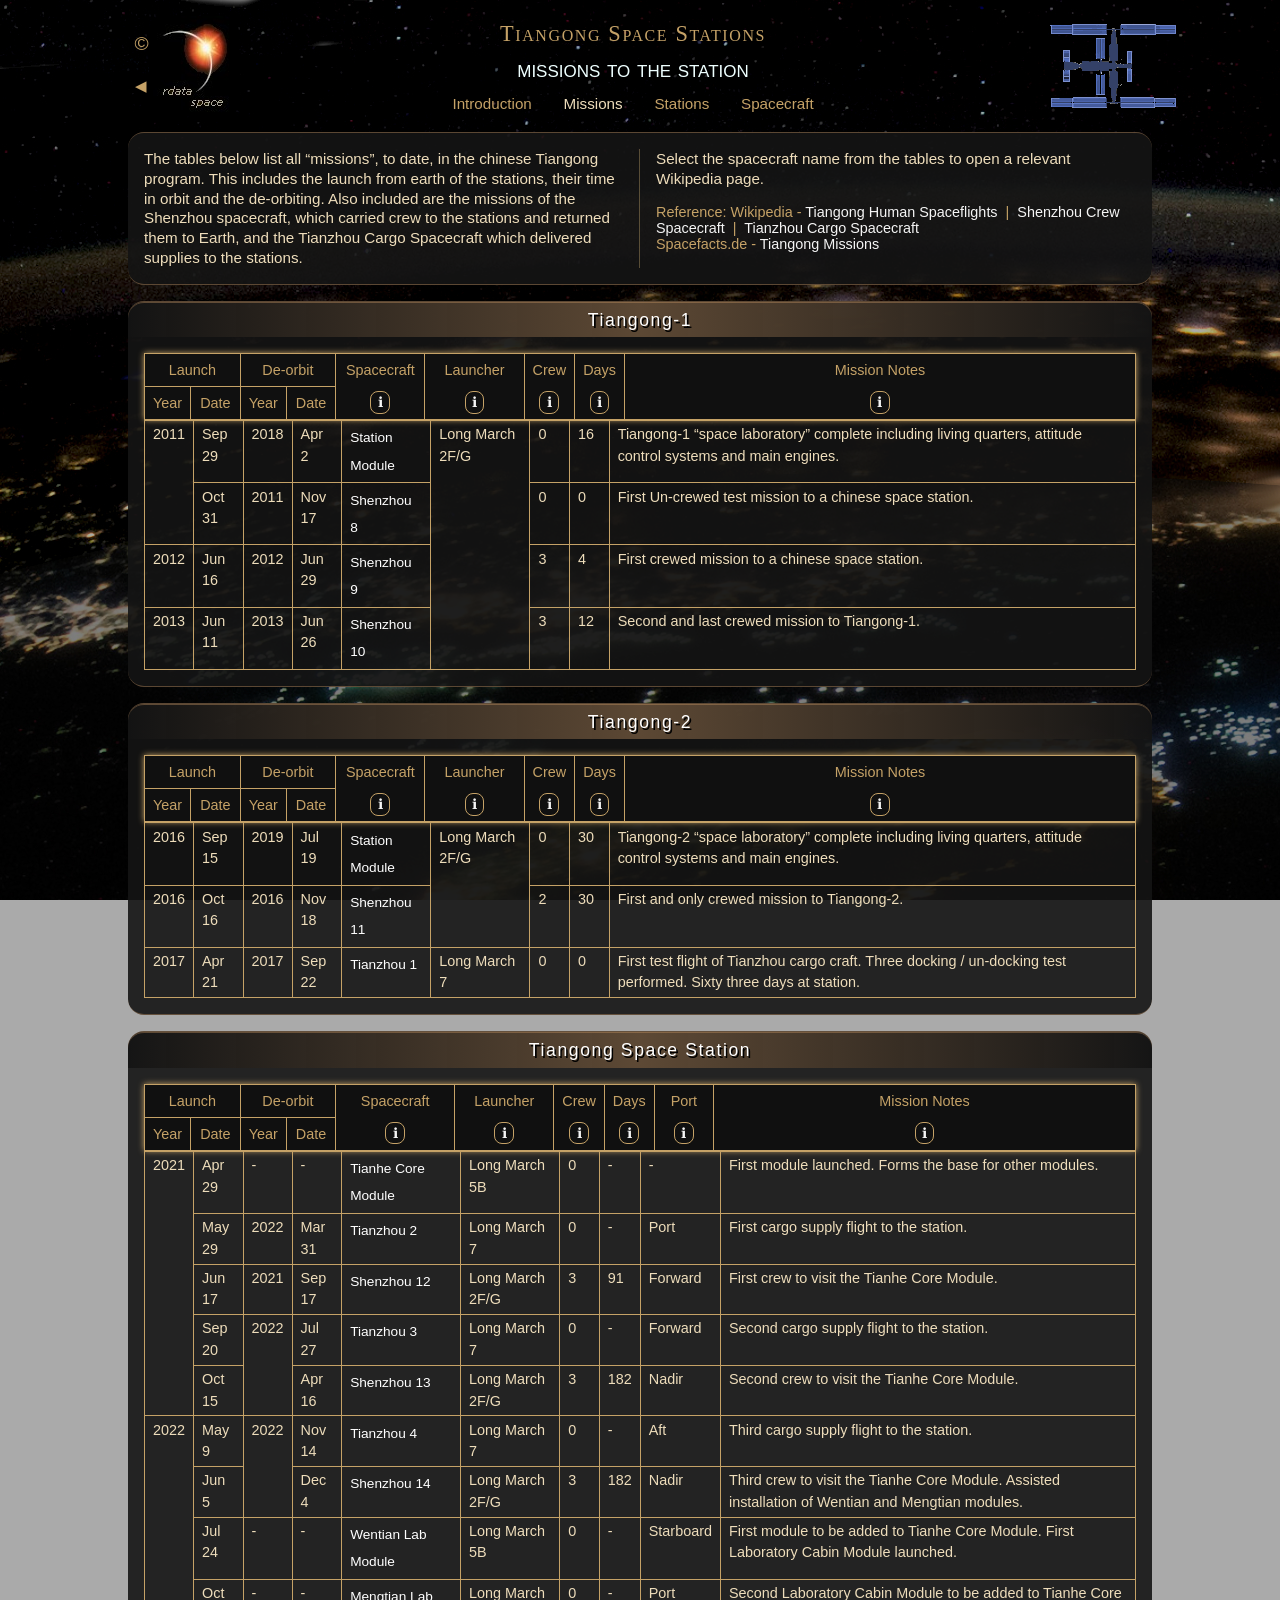
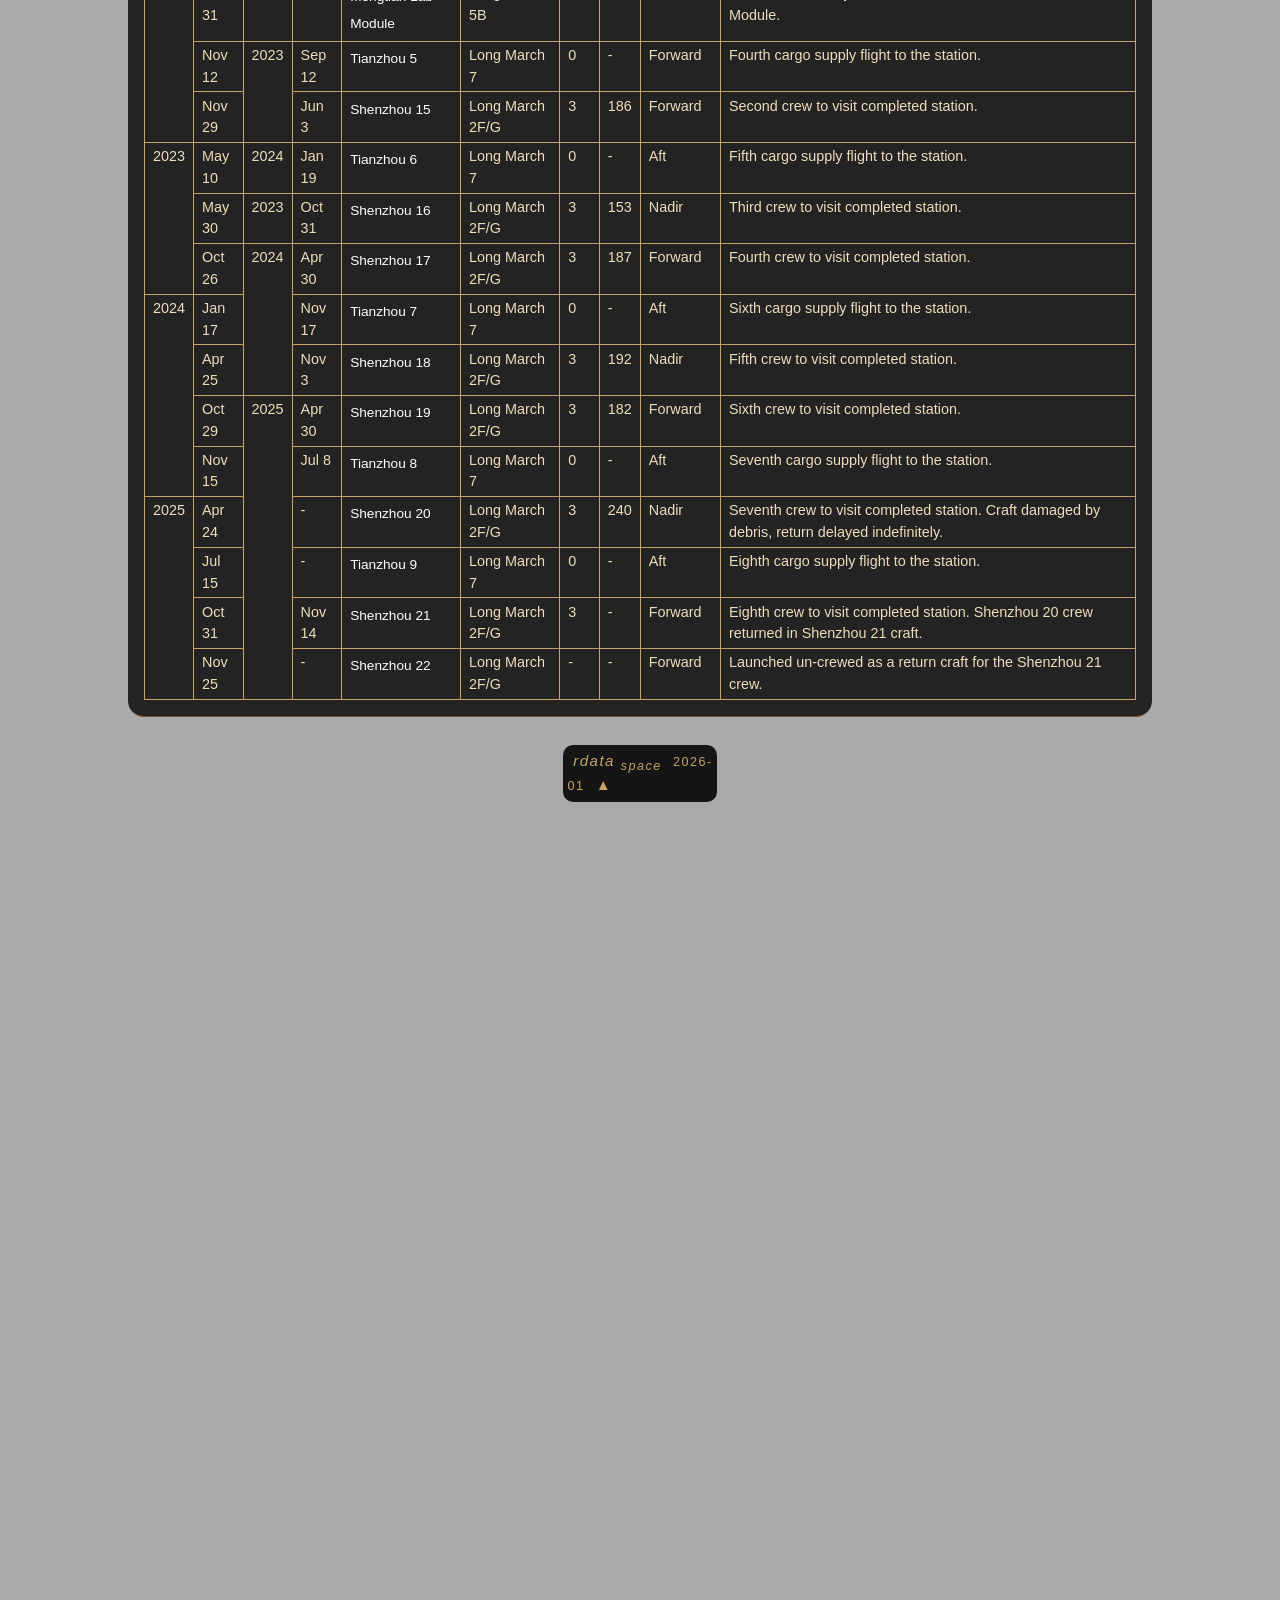
<file: tiangong-missions.html>
<!DOCTYPE html>

<html lang="en-US">

<!-- Head -->

	<head>
		<meta charset="utf-8">
		<meta name="author" content="rdataspace">
		<meta name="description" content="Summary of the construction and operation of the Tiangong Space Stations">
		<title>Tiangong Missions</title>
		<link rel="stylesheet" type="text/css" href="tiangong.css">
		<link rel="Shortcut Icon" href="rdata.ico" type="image/x-icon">
	</head>
	
	<body class="background backTiangong">

		<!-- Header -->

		<div class="gridHeader">
			<div class="flexRow-sb">
				<div class="flexCol">
					<a class="hlink" href="https://creativecommons.org/publicdomain/zero/1.0/" title="External link to license site" target="_blank" style="margin: 1rem 0rem 1.2rem 0rem; font-size: larger;">&#169;</a>
					<a class="hlink" href="https://rdataspace.github.io/portal/" title="Go to rdataspace Portal">&#9664;</a>
				</div>	
				<a class="ilink" href="https://rdataspace.github.io/portal/" title="Go to rdataspace Portal"><img src="images/logo-rdataspace.jpg" alt="rdataspace logo" ></a>
			</div>

			<div class="flexCol" style="margin-left: 2%;">
				<div class="headerText-1">Tiangong Space Stations</div>
				<div class="headerText-2">missions to the station</div>
				<div class="flexRow-sb" style="width: 45%;">
					<a class="hlink" href="index.html" title="Introduction page">Introduction</a>
					<p>Missions</p>
					<a class="hlink" href="tiangong-stations.html" title="Stations Detail page">Stations</a>
					<a class="hlink" href="tiangong-spacecraft.html" title="Spacecraft page">Spacecraft</a>
				</div>
			</div>
				
			<img src="images/tiangong-header-pic.png" alt="ISS Header Pic">
		</div>	

		<!-- Missions Table -->

		<section>

			<div class="grid-2col">

				<!-- Left col -->
			
				<div class="leftCol">
					<p>The tables below list all <q>missions</q>, to date, in the chinese Tiangong program. This includes the launch from earth of the stations, their time in orbit and the de-orbiting. Also included are the missions of the Shenzhou spacecraft, which carried crew to the stations and returned them to Earth, and the Tianzhou Cargo Spacecraft which delivered supplies to the stations.</p>
				</div>

				<!-- Right col -->

				<div class="rightCol mb0">
					<p>Select the spacecraft name from the tables to open a relevant Wikipedia page.</p>
					<p class="color-small">Reference: Wikipedia - <a class="elink" href="https://en.wikipedia.org/wiki/List_of_human_spaceflights_in_Tiangong_Program" target="_blank" title="External Link - Wikipedia - Tiangong Human Spaceflights">Tiangong Human Spaceflights</a>&nbsp;&nbsp;|&nbsp;&nbsp;<a class="elink" href="https://en.wikipedia.org/wiki/Shenzhou_(spacecraft)" target="_blank" title="External Link - Wikipedia - Shenzhou Crew Spacecraft">Shenzhou Crew Spacecraft</a>&nbsp;&nbsp;|&nbsp;&nbsp;<a class="elink" href="https://en.wikipedia.org/wiki/Tianzhou_(spacecraft)" target="_blank" title="External Link - Wikipedia - Tianzhou Cargo Spacecraft">Tianzhou Cargo Spacecraft</a><br>Spacefacts.de - <a class="elink" href="https://www.spacefacts.de/english/bio_tiangong.htm" target="_blank" title="External Link - Spacefacts - Missions">Tiangong Missions</a></p>
				</div>		
			</div>
		</section>

		<!-- Tiangong-1 -->

		<section>
			<div class="barH1"><h1>Tiangong-1</h1>
			</div>
			<div class="oneCol">

				<!-- Table Header -->

				<table class="mb0 shadow-gold" style="width: 100%;">
					<tr>
						<td class="tdHead" colspan="2">Launch</td>
						<td class="tdHead" colspan="2">De-orbit</td>
						<td class="tdHead" width="9%" rowspan="2">Spacecraft
							<div class="tableNote-button">
								<span class="tableNote-symbol">&nbsp;&#8505;&nbsp;</span>
								<div class="tableNote shadow">
									<p class="tableNote-text">Station component or crewed spacecraft</p>
								</div>
							</div>
						</td>

						<td class="tdHead" width="10%" rowspan="2">Launcher
							<div class="tableNote-button">
								<span class="tableNote-symbol">&nbsp;&#8505;&nbsp;</span>
								<div class="tableNote shadow">
									<p class="tableNote-text">Used to carry station module or spacecraft into orbit</p>
								</div>
							</div>
						</td>

						<td class="tdHead" width="4%" rowspan="2">Crew
							<div class="tableNote-button">
								<span class="tableNote-symbol">&nbsp;&#8505;&nbsp;</span>
								<div class="tableNote shadow">
									<p class="tableNote-text">&nbsp;Number of crew launched on spacecraft</p>
								</div>
							</div>
						</td>

						<td class="tdHead" width="4%" rowspan="2">Days
							<div class="tableNote-button">
								<span class="tableNote-symbol">&nbsp;&#8505;&nbsp;</span>
								<div class="tableNote shadow">
									<p class="tableNote-text">&nbsp;Total days crew occupied the station</p>
								</div>
							</div>
						</td>

						<td class="tdHead" width="" rowspan="2">Mission Notes
							<div class="tableNote-button">
								<span class="tableNote-symbol">&nbsp;&#8505;&nbsp;</span>
								<div class="tableNote shadow" style="margin-left: 49%;">
									<p class="tableNote-text">General notes on the mission</p>
								</div>
							</div>
						</td>
					</tr>

					<tr>
						<td class="tdHead" width="3.6%">Year</td>
						<td class="tdHead" width="5%">Date</td>
						<td class="tdHead" width="3.6%">Year</td>
						<td class="tdHead" width="5%">Date</td>
					</tr>
				</table>

				<!-- Table Body -->

				<table class="mb shadow" style="width: 100%;">
					<tr>
						<td width="3.6%" rowspan="2">2011</td>
						<td width="5%">Sep 29</td>
						<td width="3.6%">2018</td>
						<td width="5%">Apr 2</td>
						<td width="9%"><a class="tlink" href="https://en.wikipedia.org/wiki/Tiangong-1" target="_blank" title="External Link - Wikipedia">Station Module</a></td>
						<td width="10%" rowspan="4">Long March 2F/G</td>
						<td width="4%">0</td>
						<td width="4%">16</td>			
						<td>Tiangong-1 <q>space laboratory</q> complete including living quarters, attitude control systems and main engines.</td>
					</tr>

					<tr>
						<td>Oct 31</td>
						<td>2011</td>
						<td>Nov 17</td>
						<td><a class="tlink" href="https://en.wikipedia.org/wiki/Shenzhou_8" target="_blank" title="External Link - Wikipedia">Shenzhou 8</a></td>
						<td>0</td>
						<td>0</td>
						<td>First Un-crewed test mission to a chinese space station.</td>
					</tr>

					<tr>
						<td>2012</td>
						<td>Jun 16</td>
						<td>2012</td>
						<td>Jun 29</td>
						<td><a class="tlink" href="https://en.wikipedia.org/wiki/Shenzhou_9" target="_blank" title="External Link - Wikipedia">Shenzhou 9</a></td>
						<td>3</td>
						<td>4</td>
						<td>First crewed mission to a chinese space station.</td>
					</tr>

					<tr>
						<td>2013</td>
						<td>Jun 11</td>
						<td>2013</td>
						<td>Jun 26</td>
						<td><a class="tlink" href="https://en.wikipedia.org/wiki/Shenzhou_10" target="_blank" title="External Link - Wikipedia">Shenzhou 10</a></td>
						<td>3</td>
						<td>12</td>
						<td>Second and last crewed mission to Tiangong-1.</td>
					</tr>
				</table>
			</div>	
		</section>

		<!-- Tiangong-2 -->

		<section>
			<div class="barH1"><h1>Tiangong-2</h1>
			</div>
			<div class="oneCol">

				<!-- Table Header -->

				<table class="mb0 shadow-gold" style="width: 100%;">
					<tr>
						<td class="tdHead" colspan="2">Launch</td>
						<td class="tdHead" colspan="2">De-orbit</td>
						<td class="tdHead" width="9%" rowspan="2">Spacecraft
							<div class="tableNote-button">
								<span class="tableNote-symbol">&nbsp;&#8505;&nbsp;</span>
								<div class="tableNote shadow">
									<p class="tableNote-text">Station component or crewed spacecraft</p>
								</div>
							</div>
						</td>

						<td class="tdHead" width="10%" rowspan="2">Launcher
							<div class="tableNote-button">
								<span class="tableNote-symbol">&nbsp;&#8505;&nbsp;</span>
								<div class="tableNote shadow">
									<p class="tableNote-text">Used to carry station module or spacecraft into orbit</p>
								</div>
							</div>
						</td>

						<td class="tdHead" width="4%" rowspan="2">Crew
							<div class="tableNote-button">
								<span class="tableNote-symbol">&nbsp;&#8505;&nbsp;</span>
								<div class="tableNote shadow">
									<p class="tableNote-text">&nbsp;Number of crew launched on spacecraft</p>
								</div>
							</div>
						</td>

						<td class="tdHead" width="4%" rowspan="2">Days
							<div class="tableNote-button">
								<span class="tableNote-symbol">&nbsp;&#8505;&nbsp;</span>
								<div class="tableNote shadow">
									<p class="tableNote-text">&nbsp;Days crew occupied the station for total mission</p>
								</div>
							</div>
						</td>

						<td class="tdHead" width="" rowspan="2">Mission Notes
							<div class="tableNote-button">
								<span class="tableNote-symbol">&nbsp;&#8505;&nbsp;</span>
								<div class="tableNote shadow" style="margin-left: 49%;">
									<p class="tableNote-text">General notes on the mission</p>
								</div>
							</div>
						</td>
					</tr>

					<tr>
						<td class="tdHead" width="3.6%">Year</td>
						<td class="tdHead" width="5%">Date</td>
						<td class="tdHead" width="3.6%">Year</td>
						<td class="tdHead" width="5%">Date</td>
					</tr>
				</table>

				<!-- Table Body -->

				<table class="mb shadow" style="width: 100%;">
					<tr>
						<td width="3.6%">2016</td>
						<td width="5%">Sep 15</td>
						<td width="3.6%">2019</td>
						<td width="5%">Jul 19</td>
						<td width="9%"><a class="tlink" href="https://en.wikipedia.org/wiki/Tiangong-2" target="_blank" title="External Link - Wikipedia">Station Module</a></td>
						<td width="10%" rowspan="2">Long March 2F/G</td>
						<td width="4%">0</td>
						<td width="4%">30</td>			
						<td>Tiangong-2 <q>space laboratory</q> complete including living quarters, attitude control systems and main engines.</td>
					</tr>

					<tr>
						<td>2016</td>
						<td>Oct 16</td>
						<td>2016</td>
						<td>Nov 18</td>
						<td><a class="tlink" href="https://en.wikipedia.org/wiki/Shenzhou_11" target="_blank" title="External Link - Wikipedia">Shenzhou 11</a></td>
						<td>2</td>
						<td>30</td>
						<td>First and only crewed mission to Tiangong-2.</td>
					</tr>
					
					<tr>
						<td>2017</td>
						<td>Apr 21</td>
						<td>2017</td>
						<td>Sep 22</td>
						<td><a class="tlink" href="https://en.wikipedia.org/wiki/Tianzhou_1" target="_blank" title="External Link - Wikipedia">Tianzhou 1</a></td>
						<td>Long March 7</td>
						<td>0</td>
						<td>0</td>
						<td>First test flight of Tianzhou cargo craft. Three docking / un-docking test performed. Sixty three days at station.</td>
					</tr>
				</table>
			</div>
		</section>

		<!-- Tiangong Space Station -->

		<section>
			<div class="barH1"><h1>Tiangong Space Station</h1>
			</div>
			<div class="oneCol">
				<div class="stick">

					<!-- Table Header Sticky -->

					<table class="mb0 shadow-gold" style="width: 100%;">
					<tr>
						<td class="tdHead" colspan="2">Launch</td>
						<td class="tdHead" colspan="2">De-orbit</td>
						<td class="tdHead" width="12%" rowspan="2">Spacecraft
							<div class="tableNote-button">
								<span class="tableNote-symbol">&nbsp;&#8505;&nbsp;</span>
								<div class="tableNote shadow">
									<p class="tableNote-text">Station component or crewed spacecraft</p>
								</div>
							</div>
						</td>

						<td class="tdHead" width="10%" rowspan="2">Launcher
							<div class="tableNote-button">
								<span class="tableNote-symbol">&nbsp;&#8505;&nbsp;</span>
								<div class="tableNote shadow">
									<p class="tableNote-text">Used to carry station module or spacecraft into orbit</p>
								</div>
							</div>
						</td>

						<td class="tdHead" width="4%" rowspan="2">Crew
							<div class="tableNote-button">
								<span class="tableNote-symbol">&nbsp;&#8505;&nbsp;</span>
								<div class="tableNote shadow">
									<p class="tableNote-text">&nbsp;Number of crew launched on spacecraft</p>
								</div>
							</div>
						</td>

						<td class="tdHead" width="4%" rowspan="2">Days
							<div class="tableNote-button">
								<span class="tableNote-symbol">&nbsp;&#8505;&nbsp;</span>
								<div class="tableNote shadow">
									<p class="tableNote-text">&nbsp;Days crew occupied the station for total mission</p>
								</div>
							</div>
						</td>

						<td class="tdHead" width="6%" rowspan="2">Port
							<div class="tableNote-button">
								<span class="tableNote-symbol">&nbsp;&#8505;&nbsp;</span>
								<div class="tableNote shadow">
									<p class="tableNote-text">&nbsp;Tianhe docking port used</p>
								</div>
							</div>
						</td>

						<td class="tdHead" width="" rowspan="2">Mission Notes
							<div class="tableNote-button">
								<span class="tableNote-symbol">&nbsp;&#8505;&nbsp;</span>
								<div class="tableNote shadow" style="margin-left: 49%;">
									<p class="tableNote-text">General notes on the mission</p>
								</div>
							</div>
						</td>
					</tr>

					<tr>
						<td class="tdHead" width="3.6%">Year</td>
						<td class="tdHead" width="5%">Date</td>
						<td class="tdHead" width="3.6%">Year</td>
						<td class="tdHead" width="5%">Date</td>
					</tr>
					</table>
				</div>

				<!-- Table Body -->

				<table class="mb shadow" style="width: 100%;">
					<tr>
						<td width="3.6%" rowspan="5">2021</td>
						<td width="5%">Apr 29</td>
						<td width="3.6%">-</td>
						<td width="5%">-</td>
						<td width="12%"><a class="tlink" href="https://en.wikipedia.org/wiki/Tianhe_core_module" target="_blank" title="External Link - Wikipedia">Tianhe Core Module</a></td>
						<td width="10%">Long March 5B</td>
						<td width="4%">0</td>
						<td width="4%">-</td>
						<td width="6%">-</td>
						<td>First module launched. Forms the base for other modules.</td>
					</tr>

					<tr>
						<td>May 29</td>
						<td>2022</td>
						<td>Mar 31</td>
						<td><a class="tlink" href="https://en.wikipedia.org/wiki/Tianzhou_2" target="_blank" title="External Link - Wikipedia">Tianzhou 2</a></td>
						<td>Long March 7</td>
						<td>0</td>
						<td>-</td>
						<td>Port</td>
						<td>First cargo supply flight to the station.</td>
					</tr>

					<tr>
						<td>Jun 17</td>
						<td>2021</td>
						<td>Sep 17</td>
						<td><a class="tlink" href="https://en.wikipedia.org/wiki/Shenzhou_12" target="_blank" title="External Link - Wikipedia">Shenzhou 12</a></td>
						<td>Long March 2F/G</td>
						<td>3</td>
						<td>91</td>
						<td>Forward</td>
						<td>First crew to visit the Tianhe Core Module.</td>
					</tr>

					<tr>
						<td>Sep 20</td>
						<td rowspan="2">2022</td>
						<td>Jul 27</td>
						<td><a class="tlink" href="https://en.wikipedia.org/wiki/Tianzhou_3" target="_blank" title="External Link - Wikipedia">Tianzhou 3</a></td>
						<td>Long March 7</td>
						<td>0</td>
						<td>-</td>
						<td>Forward</td>
						<td>Second cargo supply flight to the station.</td>
					</tr>

					<tr>
						<td>Oct 15</td>
						<td>Apr 16</td>
						<td><a class="tlink" href="https://en.wikipedia.org/wiki/Shenzhou_13" target="_blank" title="External Link - Wikipedia">Shenzhou 13</a></td>
						<td>Long March 2F/G</td>
						<td>3</td>
						<td>182</td>
						<td>Nadir</td>
						<td>Second crew to visit the Tianhe Core Module.</td>
					</tr>

					<tr>
						<td rowspan="6">2022</td>
						<td>May 9</td>
						<td rowspan="2">2022</td>
						<td>Nov 14</td>
						<td><a class="tlink" href="https://en.wikipedia.org/wiki/Tianzhou_4" target="_blank" title="External Link - Wikipedia">Tianzhou 4</a></td>
						<td>Long March 7</td>
						<td>0</td>
						<td>-</td>
						<td>Aft</td>
						<td>Third cargo supply flight to the station.</td>
					</tr>

					<tr>
						<td>Jun 5</td>
						<td>Dec 4</td>
						<td><a class="tlink" href="https://en.wikipedia.org/wiki/Shenzhou_14" target="_blank" title="External Link - Wikipedia">Shenzhou 14</a></td>
						<td>Long March 2F/G</td>
						<td>3</td>
						<td>182</td>
						<td>Nadir</td>
						<td>Third crew to visit the Tianhe Core Module. Assisted installation of Wentian and Mengtian modules.</td>
					</tr>

					<tr>
						<td>Jul 24</td>
						<td>-</td>
						<td>-</td>
						<td><a class="tlink" href="https://en.wikipedia.org/wiki/Wentian_module" target="_blank" title="External Link - Wikipedia">Wentian Lab Module</a></td>
						<td>Long March 5B</td>
						<td>0</td>
						<td>-</td>
						<td>Starboard</td>
						<td>First module to be added to Tianhe Core Module. First Laboratory Cabin Module launched.</td>
					</tr>

					<tr>
						<td>Oct 31</td>
						<td>-</td>
						<td>-</td>
						<td><a class="tlink" href="https://en.wikipedia.org/wiki/Mengtian_module" target="_blank" title="External Link - Wikipedia">Mengtian Lab Module</a></td>
						<td>Long March 5B</td>
						<td>0</td>
						<td>-</td>
						<td>Port</td>
						<td>Second Laboratory Cabin Module to be added to Tianhe Core Module.</td>
					</tr>

					<tr>
						<td>Nov 12</td>
						<td rowspan="2">2023</td>
						<td>Sep 12</td>
						<td><a class="tlink" href="https://en.wikipedia.org/wiki/Tianzhou_5" target="_blank" title="External Link - Wikipedia">Tianzhou 5</a></td>
						<td>Long March 7</td>
						<td>0</td>
						<td>-</td>
						<td>Forward</td>
						<td>Fourth cargo supply flight to the station.</td>
					</tr>

					<tr>
						<td>Nov 29</td>
						<td>Jun 3</td>
						<td><a class="tlink" href="https://en.wikipedia.org/wiki/Shenzhou_15" target="_blank" title="External Link - Wikipedia">Shenzhou 15</a></td>
						<td>Long March 2F/G</td>
						<td>3</td>
						<td>186</td>
						<td>Forward</td>
						<td>Second crew to visit completed station.</td>
					</tr>

					<tr>
						<td rowspan="3">2023</td>
						<td>May 10</td>
						<td>2024</td>
						<td>Jan 19</td>
						<td><a class="tlink" href="https://en.wikipedia.org/wiki/Tianzhou_6" target="_blank" title="External Link - Wikipedia">Tianzhou 6</a></td>
						<td>Long March 7</td>
						<td>0</td>
						<td>-</td>
						<td>Aft</td>
						<td>Fifth cargo supply flight to the station.</td>
					</tr>

					<tr>
						<td>May 30</td>
						<td>2023</td>
						<td>Oct 31</td>
						<td><a class="tlink" href="https://en.wikipedia.org/wiki/Shenzhou_16" target="_blank" title="External Link - Wikipedia">Shenzhou 16</a></td>
						<td>Long March 2F/G</td>
						<td>3</td>
						<td>153</td>
						<td>Nadir</td>
						<td>Third crew to visit completed station.</td>
					</tr>

					<tr>
						<td>Oct 26</td>
						<td rowspan="3">2024</td>
						<td>Apr 30</td>
						<td><a class="tlink" href="https://en.wikipedia.org/wiki/Shenzhou_17" target="_blank" title="External Link - Wikipedia">Shenzhou 17</a></td>
						<td>Long March 2F/G</td>
						<td>3</td>
						<td>187</td>
						<td>Forward</td>
						<td>Fourth crew to visit completed station.</td>
					</tr>

					<tr>
						<td rowspan="4">2024</td>
						<td>Jan 17</td>
						<td>Nov 17</td>
						<td><a class="tlink" href="https://en.wikipedia.org/wiki/Tianzhou_7" target="_blank" title="External Link - Wikipedia">Tianzhou 7</a></td>
						<td>Long March 7</td>
						<td>0</td>
						<td>-</td>
						<td>Aft</td>
						<td>Sixth cargo supply flight to the station.</td>
					</tr>

					<tr>
						<td>Apr 25</td>
						<td>Nov 3</td>
						<td><a class="tlink" href="https://en.wikipedia.org/wiki/Shenzhou_18" target="_blank" title="External Link - Wikipedia">Shenzhou 18</a></td>
						<td>Long March 2F/G</td>
						<td>3</td>
						<td>192</td>
						<td>Nadir</td>
						<td>Fifth crew to visit completed station.</td>
					</tr>

					<tr>
						<td>Oct 29</td>
						<td rowspan="6">2025</td>
						<td>Apr 30</td>
						<td><a class="tlink" href="https://en.wikipedia.org/wiki/Shenzhou_19" target="_blank" title="External Link - Wikipedia">Shenzhou 19</a></td>
						<td>Long March 2F/G</td>
						<td>3</td>
						<td>182</td>
						<td>Forward</td>
						<td>Sixth crew to visit completed station.</td>
					</tr>

					<tr>
						<td>Nov 15</td>
						<td>Jul 8</td>
						<td><a class="tlink" href="https://en.wikipedia.org/wiki/Tianzhou_8" target="_blank" title="External Link - Wikipedia">Tianzhou 8</a></td>
						<td>Long March 7</td>
						<td>0</td>
						<td>-</td>
						<td>Aft</td>
						<td>Seventh cargo supply flight to the station.</td>
					</tr>

					<tr>
						<td rowspan="4">2025</td>
						<td>Apr 24</td>
						<td>-</td>
						<td><a class="tlink" href="https://en.wikipedia.org/wiki/Shenzhou_20" target="_blank" title="External Link - Wikipedia">Shenzhou 20</a></td>
						<td>Long March 2F/G</td>
						<td>3</td>
						<td>240</td>
						<td>Nadir</td>
						<td>Seventh crew to visit completed station. Craft damaged by debris, return delayed indefinitely.</td>
					</tr>

					<tr>
						<td>Jul 15</td>
						<td>-</td>
						<td><a class="tlink" href="https://en.wikipedia.org/wiki/Tianzhou_9" target="_blank" title="External Link - Wikipedia">Tianzhou 9</a></td>
						<td>Long March 7</td>
						<td>0</td>
						<td>-</td>
						<td>Aft</td>
						<td>Eighth cargo supply flight to the station.</td>
					</tr>

					<tr>
						<td>Oct 31</td>
						<td>Nov 14</td>
						<td><a class="tlink" href="https://en.wikipedia.org/wiki/Shenzhou_21" target="_blank" title="External Link - Wikipedia">Shenzhou 21</a></td>
						<td>Long March 2F/G</td>
						<td>3</td>
						<td>-</td>
						<td>Forward</td>
						<td>Eighth crew to visit completed station. Shenzhou 20 crew returned in Shenzhou 21 craft.</td>
					</tr>

					<tr>
						<td>Nov 25</td>
						<td>-</td>
						<td><a class="tlink" href="https://en.wikipedia.org/wiki/Shenzhou_22" target="_blank" title="External Link - Wikipedia">Shenzhou 22</a></td>
						<td>Long March 2F/G</td>
						<td>-</td>
						<td>-</td>
						<td>Forward</td>
						<td>Launched un-crewed as a return craft for the Shenzhou 21 crew.</td>
					</tr>
				</table>
			</div>	
		</section>

		<!-- Footer Banner -->

		<div class="footBanner flexRow-sa">
			<a class="hlink" href="#" title="Top of page"><em>&nbsp;rdata&nbsp;<sub>space</sub></em>&nbsp;&nbsp;<small>2026-01</small>&nbsp;&nbsp;&#9650;&nbsp;</a>
		</div>

		<!-- End -->
+
</file>
<file: tiangong.css>
/* tiangong.css */

/* Box Sizing */

  * {
    box-sizing: border-box;
  }

/* Body */

body {
  margin: 0rem;
}

/* Background */

.background {
  background-color: #aaa;
  background-blend-mode: multiply;
  background-attachment: fixed;
}
.backTiangong {
  background-image: url("images/background-tiangong.jpg");
}
.backTech {
  background-image: url("images/background-tech.jpg");
}

/* Flex */

.flexRow-sa {
  display: flex;
  flex-direction: row;
  flex-wrap: nowrap;
  align-items: flex-start;
  justify-content: space-around;
}
.flexRow-sb {
  display: flex;
  flex-direction: row;
  flex-wrap: nowrap;
  justify-content: space-between;
}
.flexRow-se {
  display: flex;
  flex-direction: row;
  flex-wrap: nowrap;
  justify-content: space-evenly;
}
.flexCol {
  display: flex;
  flex-direction: column;
  flex-wrap: nowrap;
  align-items: center;
}
.oneCol {
  display: block;
  margin: 1rem;
}
.leftCol {
  border-right: 0.1rem solid rgba(175,150,100,0.45);
  margin: 1rem 0rem 1rem 1rem;
  padding-right: 1rem;
}
.rightCol {
  margin: 1rem;
}

/* Grids */

.gridHeader {
  display: grid;
  grid-template-columns: 8% auto 11%;
  column-gap: 0%;
  row-gap: 0%;
  width: 79%;
  background: transparent;
  margin: 1rem auto;
}
.grid-2col {
  display: grid;
  grid-template-rows: auto;
  grid-template-columns: 1fr 1fr;
  column-gap: 0;
  row-gap: 0;
  width: 100%;
}
.grid-3col {
  display: grid;
  grid-template-rows: auto;
  grid-template-columns: 1fr 1fr 1fr;
  column-gap: 0;
  row-gap: 0;
  width: 100%;
}

/* Sticky */ 

.stick {
  display: block;
  position: sticky;
  top: 0rem;
  z-index: 5;
}
.stick3v {
  position: sticky;
  top: 3vh;
  z-index: 5;
}
.stick4v {
  position: sticky;
  top: 4vh;
  z-index: 5;
}

/* Header Text */

.headerText-1 {
  font: small-caps 1.4rem Georgia, serif;
  color: #c5a267;
  letter-spacing: 0.1rem;
  margin: 0.3rem auto 0.5rem auto
}
.headerText-2 {
  font: small-caps 1.5rem Verdana, sans-serif;
  color: #eff;
  margin: 0rem auto 0.7rem auto
}

/* Images */

img {
  display: block;
  border-radius: 1rem;
}
.fl {
  float: left;
}
.fr {
  float: right;
}
.middle {
  margin: 0rem auto;
}
.bdgold {
  border: 1px solid 	rgb(197, 162, 103);
}
.bdgoldHalf {
  border: 1px solid 	rgba(197, 162, 103, 0.5);
}
figure {
  display: flex;
  flex-flow: column;
  margin: 0rem;
}
figcaption {
  font: 0.9rem/1.5 Verdana, sans-serif;
  color: #c5a267;
  background-color: transparent;
  padding-top: 15px;
  text-align: center;
}
.shadow-gold {
  filter: drop-shadow(0rem 0rem 0.2rem #c5a267);
}
.fade {
  opacity: 1;
}
.fade:hover {
  opacity: 0.7;
  box-shadow: 0rem 0rem 0.2rem 0.2rem #ddd;
  transition-duration: 0.3s;
}

/* Sections */

section {
  background-color: rgba(20,20,20,0.9);
  width: 80%;
  margin: 1rem auto;
  border-radius: 1rem;
  border-top: 0.1rem solid rgba(200,150,100,0.4);
  border-bottom: 0.1rem solid rgba(200,150,100,0.4);
}

/* Text */

p {
  font: 0.95rem/1.3 Verdana, sans-serif;
  color: #eeddbb;
}
p:first-of-type {
  margin-top: 0rem;
}
p:last-of-type {
  margin-bottom: 0rem;
}
h1 {
  font: 1.1rem/0.7 Verdana, sans-serif;
  color: #fff;
  letter-spacing: 0.1rem;
  text-shadow: 0.1rem 0.1rem #000;
  text-align: center;
  padding: 0.7rem;
  margin: 0;
}
h2 {
  font: 1.1rem/0.5 Verdana, sans-serif;
  color: wheat;
  text-shadow: 0.1em 0.1em #000;
  text-align: center;
  padding: 0.7rem;
  margin: 0;
}
h3 {
  font: 1rem/0.5 Verdana, sans-serif;
  color: #caa15a;
  text-shadow: 0.1em 0.1em #000;
  text-align: left;
  padding: 0.7rem;
  margin: 0;
}
h4 {
  font: 0.97rem/1 Verdana, sans-serif;
  color: #caa15a;
  text-align: left;
  margin: 0;
}
.bdt {
  border-top: 0.1rem solid rgba(200,150,100,0.4);
}
.bdr {
  border-right: 0.1rem solid rgba(200,150,100,0.4);
}
.bdb {
  border-bottom: 0.1rem solid rgba(200,150,100,0.4);
}
.lh15 {
  line-height: 1.5;
}
.lh20 {
  line-height: 2;
}

/* Margins */

.mt {
  margin-top: 1rem;
}
.mt0 {
  margin-top: 0rem;
}
.mr {
  margin-right: 1rem;
}
.mr0 {
  margin-right: 0rem;
}
.mb {
  margin-bottom: 1rem;
}
.mb0 {
  margin-bottom: 0rem;
}
.ml {   
  margin-left: 1rem;
}
.ml0 {
  margin-left: 0rem;
}

/* Alignment */

.center {
  display: flex;
  justify-content: center;
}
.clearBoth {
  clear: both;
}

/* Padding */

.padt {
  padding-top: 1rem;
}
.padr {
  padding-right: 1rem;
}
.padb {
  padding-bottom: 1rem;
}

/* Text Decoration */

.color {
  color: #c5a267;  
}
.color-small {
	font: 0.9rem sans-serif;
	color: #c5a267;
}
.color-lite {
	font: 0.95rem sans-serif;
	color: whitesmoke;
}

/* Bars */

.barH1 {
  height: auto;
  background-image:
  linear-gradient(to right,
  rgba(200,150,100,0),
  rgba(200,150,100,0.4),
  rgba(200,150,100,0));
  background-color: rgba(20,20,20,0.9);
  border-top-left-radius: 1rem;
  border-top-right-radius: 1rem;
  border-top: 0.1rem solid rgba(200,150,100,0.4);
  z-index: 0;
}
.barH2 {
  height: auto;
  background-image:
  linear-gradient(to right,
  rgba(200,150,100,0.1),
  rgba(200,150,100,0.4),
  rgba(200,150,100,0.1));
  margin: 0rem 1rem;
  border: 0;
  border-radius: 0.5rem;
}
.barH3 {
  height: auto;
  background-image:
  linear-gradient(to right,
  rgba(200,150,100,0.4),
  rgba(200,150,100,0.1));
  margin: 0rem;
  border: 0;
  border-radius: 0.5rem;
}

/* Lists  */

ul {
  margin: 0;
  padding: 0;
}
ul.blank {
  list-style: none;
}
ol {
  margin-left: 1rem;
  padding:0;
}
li {
  color: #edb;
  font: 0.9rem/2 Verdana, sans-serif;
}

/* Links */

.hlink {
  font: 0.95rem/1.3 Verdana, sans-serif;
}
.hlink:link {
  color: #c5a267;
  text-decoration: none;
}
.hlink:visited {
  color: #c5a267;
}
.hlink:hover {
  color: #fff;
  text-decoration: none;
}
.hlink:active {
  color: red;
}

/* Article Links */

.alink:link, .alink:visited {
  font: 0.95rem/1.3 Verdana, sans-serif;
  color: #c5a267;
  border-bottom: 0.1rem dotted #74726f;
  text-decoration: none;
}
.alink:hover {
  color: #fff;
  border-bottom: 0.1rem dotted #fff;
  text-decoration: none;
}
.alink:active {
  color: red;
}

/* Image Links */

.ilink:link, .ilink:visited {
  text-decoration: none;
}
.ilink:hover {
  text-decoration: none;
  opacity: 0.7;
  filter: drop-shadow(0rem 0rem 0.3rem #c5a267);
  transition-duration: 0.4s;
}
.ilink:active {
  text-decoration: none;
}

/* Symbol Links */

.slink:link, .slink:visited {
  color: #c5a267;
  text-decoration: none;
}
.slink:hover {
  color: #fff;
  text-decoration: none;
}
.slink:active {
  text-decoration: none;
}

/* External Links in body */

.elink:link, .elink:visited {
  color: whitesmoke;
  text-align: left;
  text-decoration: none;
}
.elink:hover {
  color: #fff;
  text-decoration: underline;
}
.elink:active {
  color: red;
}

/* Table Links */

.tlink:link, .tlink:visited {
  font: 0.95em/2 Verdana, sans-serif;
  color: #fff;
  text-decoration: none;
}
.tlink:hover {
  color: #b3c9df;
  border-bottom: 0.1em dotted #fff;
  text-decoration: none;
}
.tlink:active {
  color: red;
  border: 0;
}

/* Tables  */

table {
  width: auto;
  border-collapse: collapse;
  white-space: nowrap;
  margin: 0rem auto;
  z-index: 0;
}
td {
  font: 0.9rem/1.5 verdana, sans-serif;
  color: #edb;
  padding: 0.2rem 0.5rem 0.2rem 0.5rem;
  vertical-align: top;
  text-align: left;
  white-space: normal;
  border: 0.1rem solid #c5a267;
  cursor: default;
  z-index: 0;

}
.tdHead {
  font: 0.9rem Verdana, sans-serif;
  color: #c5a267;
  background-color: #101010;
  text-align: center;
  padding: 0.5rem;
  z-index: 1;
}
.tdHead-sort:hover {
  cursor: ns-resize;
  color: #c5a267;
  background-color: #333;
}

/* Table Notes */

.tableNote-button {
  position: relative;
  display: block;
  margin: 0rem auto;
  padding-top: 1rem;
}  
.tableNote-symbol {
  color: whitesmoke;
  font: 0.9rem sans-serif;
  border: 0.1rem solid #c5a267;
  padding: 0.15rem;
  border-radius: 0.5rem;
  cursor: default;
}
.tableNote-button:hover .tableNote {
  display: block;
  visibility: visible;
  opacity: 1;
}
.tableNote {
  display: block;
  position: absolute;
  top: 1rem;
  left: auto;
  width: auto;
  z-index: 2;
  padding: 0.5rem 1rem;
  background-color: #101010;
  border: 0.1rem solid #c5a267;
  border-radius: 0.5rem;
  visibility: hidden;
  opacity: 0;
  transition-duration: 0.3s;
}
.tableNote-heading {
  font: 1rem Verdana, sans-serif;
  cursor: default;
  text-align: center;
  margin-bottom: 0.5rem;
}
.tableNote-text {
  color: whitesmoke;
  font: 0.9rem Verdana, sans-serif;
  cursor: default;
  text-align: left;
  white-space: nowrap;
  margin-top: 0rem;
}

/* Footer */

.footBanner {
  font: 0.9em Verdana, sans-serif;
  color: #c5a267;
  background-color: #151515;
  letter-spacing: 0.1em;
  border-radius: 0.7em;
  padding: 0.4em 0em 0.5em 0.3em;
  margin: 2em auto 60em auto;
  width: 12%;
}

/* End */
</file>
